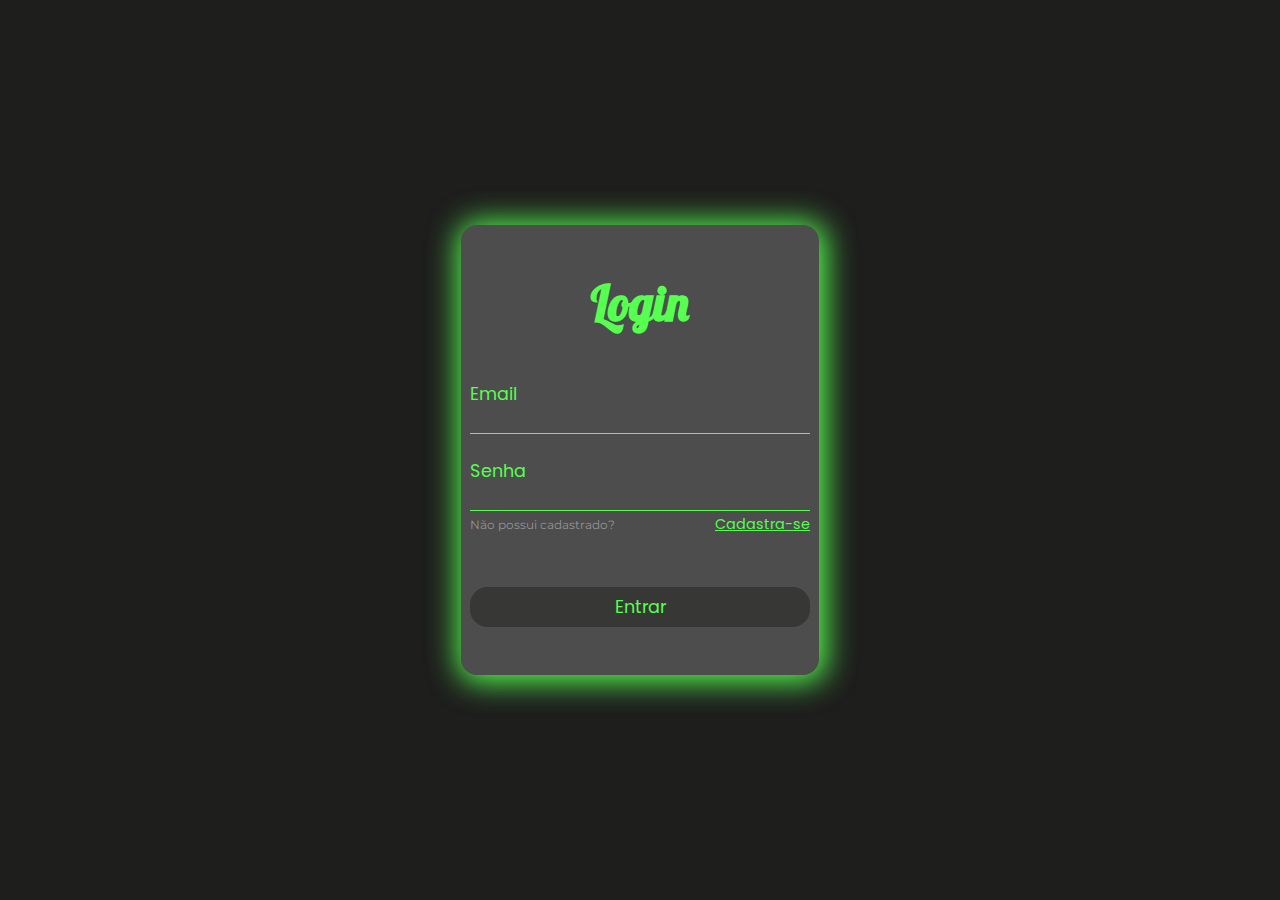
<file: index.html>
<!DOCTYPE html>
<html lang="pt-br">
<head>
    <meta charset="UTF-8">
    <meta http-equiv="X-UA-Compatible" content="IE=edge">
    <meta name="viewport" content="width=device-width, initial-scale=1.0">
    <link rel="stylesheet" href="css/style.css">
    <title>TodoList</title>
</head>
<body>
   <main class="container">
       <section class="containerLogin">
        <div>
            <h1 class="title">Login</h1>
        </div>
        <form id="form" class="formularioLogin" action="">
            <div class="itemForm">
                <label id="Lemail" name="Email" for="Email">Email</label>
                <input id="Email" type="email" required >
            </div>
            <div class="itemForm">
                <label id="Lsenha" name="Senha" for="Senha">Senha</label>
                <input id="Senha" type="password" required minlength="5" maxlength="12" >
            </div>
            <div class="cadastra">
                <small>Não possui cadastrado?</small>
                <a href="Pages/cadastrar.html">Cadastra-se</a>
            </div>
            <button class="button" type="submit" testando();>Entrar</button>
        </form>
    </section>
   </main> 
   <script src="/scripts/index.js"></script>
</body>
</html>
</file>
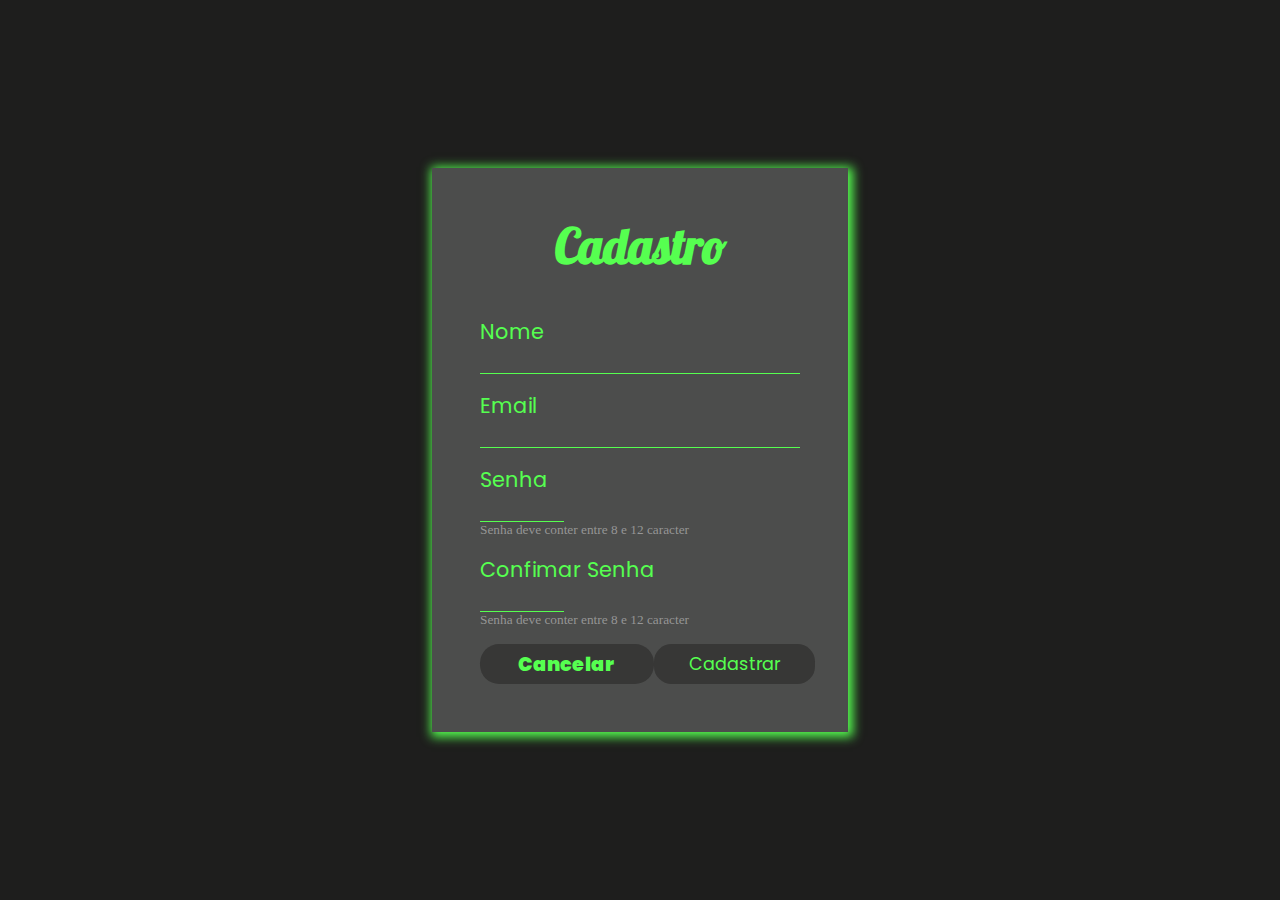
<file: Pages/cadastrar.html>
<!DOCTYPE html>
<html lang="pt-br">
<head>
    <meta charset="UTF-8">
    <meta http-equiv="X-UA-Compatible" content="IE=edge">
    <meta name="viewport" content="width=device-width, initial-scale=1.0">
    <link rel="stylesheet" href="../css/Cadstyle.css">
    <title>TodoList</title>
</head>
<body>
    <main class="container" hidden>
        
            <section class="containerLogin" >
             <div>
                 <h1 class="title">Cadastro</h1>
             </div>
             <form id="formC" class="formularioLogin" action="">
                <div class="itemForm">
                    <label name="Nome" for="Nome">Nome</label>
                    <input id="Nome" type="text" required>
                </div>
                 <div class="itemForm">
                     <label name="Email" for="Email">Email</label>
                     <input id="Email" type="email" required>
                 </div>
                 <div class="itemForm">
                     <label name="Senha" for="Senha">Senha</label>
                     <input id="Senha" class="pass" type="password" required minlength="8" maxlength="12">
                     <small>Senha deve conter entre 8 e 12 caracter</small>
                 </div>
                 <div class="itemForm">
                    <label name="CSenha" for="CSenha">Confimar Senha</label>
                    <input id="CSenha" class="pass" type="password"  required minlength="8" maxlength="12">
                    <small>Senha deve conter entre 8 e 12 caracter</small>
                </div>
                <div class="btnFl">
                    <a href="../index.html">Cancelar</a>
                    <button class="btn" type="submit">Cadastrar</button>
                </div>
             </form>
         </section>
        
        </main> 
        
    <script src="../scripts/Cad.js"></script>
</body>
</html>
</file>
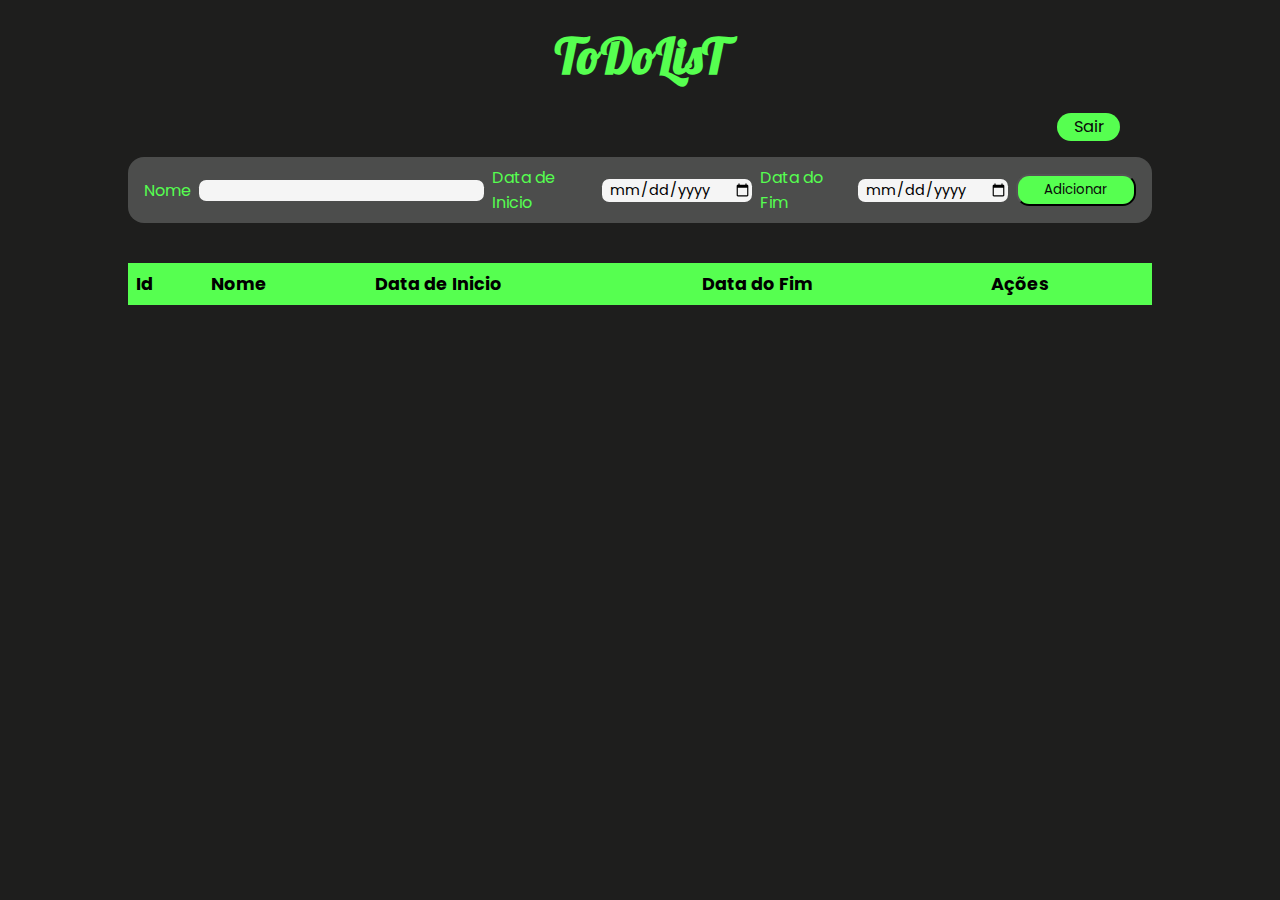
<file: Pages/logado.html>
<!DOCTYPE html>
<html lang="en">
<head>
    <meta charset="UTF-8">
    <meta http-equiv="X-UA-Compatible" content="IE=edge">
    <meta name="viewport" content="width=device-width, initial-scale=1.0">
    <link rel="stylesheet" href="../css/logado.css">
    <title>TodoList</title>
</head>
<body>
    <header>
        <h1 class="title">ToDoLisT</h1>
        <div class="headr">
            <small class="usu" id="nomeUser"></small>
            <a href="#" onclick="Sair()">Sair</a>
        </div>
        <div class="menu">
            <form id="Formulario">
              <div class="menu-iten">
                <label for="nome">Nome</label>
                <input id="nome" type="text" name="nome" required maxlength="60">
              </div>
              <div class="menu-iten">
                <label for="dataIni">Data de Inicio</label>
                <input id="datai" type="date" name="dataIni" required>
              </div>
              <div class="menu-iten">
                <label for="dataIni">Data do Fim</label>
                <input id="dataf" type="date" name="dataIni" required>
              </div>
              <button class="btn" type="submit">Adicionar</button>
            </form>
          </div>

    </header>
    <section class="secaotbl">
        <table id="tabela" >
          <thead>
            <tr>
              <th>Id</th>
              <th>Nome</th>
              <th>Data de Inicio</th>
              <th>Data do Fim</th>
              <th>Ações</th>
            </tr>
          </thead>
          <tbody id="t-body">
           
          </tbody>
        </table>
        
      </section>
    <script src="../scripts/loga.js"></script>
</body>
</html>
</file>
<file: css/style.css>
@import url('https://fonts.googleapis.com/css2?family=Lobster&family=Montserrat:wght@400;500;700&family=Poppins:wght@700&family=Roboto:wght@500;700&display=swap');
*{
    margin: 0;
    padding: 0;
    box-sizing: border-box;
}
.container{
    background-color: rgb(30, 30, 29);
    width: 100%;
    height: 100vh;
    display: flex;
    flex-direction: column;
    align-items: center;
    justify-content: center;
}
.title{
    font-family: 'Lobster', cursive;
    font-size: 3em;
    color: rgb(86, 255, 80);;
    margin-bottom: 0.5em;
}
.containerLogin{
    width: 28vw;
    display: flex;
    flex-direction: column;
    align-items: center;
    gap: 1em;
    background-color: rgb(76, 77, 76);
    padding: 3em;
    box-shadow: 2px 2px 30px 5px rgb(86, 255, 80);
    transition: 2s;
    border-radius: 1em;
}
.containerLogin:hover{
    transition-timing-function: ease-in 2s;
    box-shadow: 2px 2px 35px 6px rgb(41, 41, 41);
}
.formularioLogin{
    display: flex;
    flex-direction: column;
    justify-content: center;
    gap: 1em;
}

.itemForm{
    display: flex;
    flex-direction: column;
    margin-top: 0.5em;
}
.itemForm input{
    font-family: 'Poppins', sans-serif;
    border: none;
    outline: none;
    border-bottom: 1px solid rgb(86, 255, 80);
    background-color: rgba(45, 45, 45, 0);
    font-size: 1.1em;
}
.itemForm label{
    font-family: 'Poppins', sans-serif;
    color: #56ff50;
    font-size: 1.1em;
}
.cadastra{
    color: rgba(184, 184, 184, 0.687);
    font-family: 'Montserrat', sans-serif;
    font-size: .9em;
    display: flex;
    align-items: center;
    justify-content: space-between;
    margin-top: -.9em;
    text-align: right;
}
.cadastra a{
    font-family: 'Poppins', sans-serif;
    color: rgb(86, 255, 80);
}
.button{
    font-family: 'Poppins', sans-serif;
    margin-top: 2em;
    color: rgb(86, 255, 80);
    background-color: rgb(55, 55, 54);
    border-radius: 1em;
    border: none;
    padding: 0.4em;
    font-size: 1.1em;
}
.button:hover{
    color: rgb(30, 30, 29);
    background-color: rgb(86, 255, 80);
}
</file>
<file: css/Cadstyle.css>
@import url('https://fonts.googleapis.com/css2?family=Lobster&family=Montserrat:wght@400;500;700&family=Poppins:wght@700&family=Roboto:wght@500;700&display=swap');


*{
    margin: 0;
    padding: 0;
    box-sizing: border-box;
}

.container{
    background-color: rgb(30, 30, 29);
    width: 100%;
    height: 100vh;
    display: flex;
    flex-direction: column;
    align-items: center;
    justify-content: center;
}
.title{
    font-family: 'Lobster', cursive;
    font-size: 3em;
    color: rgb(86, 255, 80);;
    margin-bottom: 0.5em;
}
.containerLogin{
    display: flex;
    flex-direction: column;
    align-items: center;
    gap: 1em;
    background-color: rgb(76, 77, 76);
    padding: 3em;
    box-shadow: 2px 2px 10px 3px rgb(86, 255, 80);  
}

.formularioLogin{
    width: 25vw;
    display: flex;
    flex-direction: column;
    justify-content: center;
    gap: 1em;
}

.itemForm{
    display: flex;
    flex-direction: column;
}
.itemForm input{
    font-family: 'Poppins', sans-serif;
    border: none;
    outline: none;
    border-bottom: 1px solid rgb(86, 255, 80);
    background-color: rgba(45, 45, 45, 0);
    font-size: 1.1em;
    
}
.pass{
    width: 4.8em;
}
.itemForm label{
    font-family: 'Poppins', sans-serif;
    color: rgb(86, 255, 80);
    font-size: 1.3em;
}

.btn{
    color: rgb(86, 255, 80);
    background-color: rgb(55, 55, 54);
    border-radius: 1em;
    border: none;
    padding: 0.4em 2em;
    font-size: 1.1em;
    font-family: 'Poppins', sans-serif;
}
.btnFl{
    display: flex;
    justify-content: space-between;
    align-items: center;
    flex-direction: row;

}
.btnFl a{
    font-family: 'Poppins', sans-serif;
    font-size: 1.2em;
    font-weight: 900;
    text-decoration: none;
    color:rgb(86, 255, 80); ;
    padding: 0.3em 2em;
    background-color: rgb(55, 55, 54);
    border-radius: 1em;
    border: none;
}
.btnFl a:hover{
    color: rgb(30, 30, 29);
    background-color: rgb(86, 255, 80); 
}
.btn:hover{
    color: rgb(30, 30, 29);
    background-color: rgb(86, 255, 80);
}
small{
    color: rgba(184, 184, 184, 0.687);
}

.active{
    color: whitesmoke;
    width: 100%;
	height: 100%;
	background-color: rgb(30, 30, 29);
	position: fixed;
	top: 0;
	display: flex;
	align-items:center;
    flex-direction: column;
	justify-content: center;
	opacity: 0;
}
.desoculta p, .te {
    font-weight: bold;
    margin-top: 1em;
    color: rgb(7, 7, 7);
    text-decoration: none;
    border-radius: 1em;
    padding: .5em;
    background-color: rgb(86, 255, 80);
}
</file>
<file: css/logado.css>
@import url('https://fonts.googleapis.com/css2?family=Lobster&family=Montserrat:wght@400;500;700&family=Poppins:wght@700&family=Roboto:wght@500;700&display=swap');
*{
    margin: 0;
    padding: 0;
    box-sizing: border-box;
  }
  body{
    background-color: rgb(30, 30, 29);
  }
  header{
    width: 100%;
    display: flex;
    flex-direction: column;
    justify-content: center;
    align-items: center;
    padding-top: 1em;
  }
  .title{
    font-family: 'Lobster', cursive;
    color: rgb(86, 255, 80);
    margin-top: .2em;
    font-size: 3em;
    text-align: center;
    /*text-shadow: 5px 2px 15px rgb(230,230,230)*/
  }
  .headr{
    font-family: 'Poppins', sans-serif;
    font-size: 1.7em;
    color: whitesmoke;
    margin-top: 1em;
    width: 75%;
    display: flex;
    flex-direction: row;
    align-items: center;
    justify-content: space-between;
  }
  .headr a {
    font-size: .6em;
    text-decoration: none;
    color: rgb(9, 9, 9);
    padding: 0.1em 1em;
    border-radius: 1em;
    background-color: rgb(86, 255, 80);
  }
  .menu{
    width: 80%;
    border-radius: 1em;
    background-color: rgb(76, 77, 76);
    margin-top: 1em;
  }
  /*responsivo*/
  
  #Formulario{
    padding: 0.5em 1rem;
    display: flex;
    flex-direction: row;
    align-items: center;
    justify-content: space-around;
    gap:.5em;
  }
  #Formulario label{
    font-family: 'Poppins', sans-serif;
    color: rgb(86, 255, 80);
    font-size: 1em;
  }
  #Formulario input{
    padding-left: .5em;
    font-family: 'Poppins', sans-serif;
    border-radius: .5em;
    font-size: .9em;
    background-color: whitesmoke;
    border: none;
    outline: none;
  }
  .menu-iten{
    display: flex;
    flex-direction: row;
    align-items: center;
    justify-content: center;
    gap:0.5em;
  }
  .btn{
    cursor: pointer;
    font-family: 'Poppins', sans-serif;
    padding: .3em 2em;
    border-radius: 1em;
    color: rgb(9, 9, 9);
    background-color: rgb(86, 255, 80);
  }
  .secaotbl{
    margin-top: 2em;
    display: flex;
    flex-direction: column;
    align-items: center;
    justify-content: center;
  }
  table{
    width: 80%;
    margin-bottom: 1rem;
    border-spacing: 0 0.5rem;
  }
  table th {
      font-family: 'Poppins', sans-serif;
      background-color:rgb(86, 255, 80);
      padding-bottom: 0.5rem;
      text-align: left;
      padding:0.5rem;
      color:white;
      color: black;
      font-size: 1.1em;
      font-weight: 800%;
      
  }
  table td{
      font-family: 'Poppins', sans-serif;
      background-color:whitesmoke;
      padding:0.2rem;
  }
  
  .tdButtons{
    display: flex;
    flex-direction: row;
    gap: 1em;
  }
  .card-link{
    border: 0.1em solid rgba(0, 0, 0, 0.527);
    border-radius: 0.4em;
    padding: 0.1em .3em;
    text-decoration: none;
    color: rgb(255, 254, 254);
  }
  #ExcluirTarefa{
    background-color: red;
  }
  #ExcluirTarefa:hover{
    background-color: rgb(255, 255, 255);
    color: red;
    transition: 1s;
  }
  #EditarTarefa{
    background-color: blue;
  }
  #EditarTarefa:hover{  
    background-color: rgb(255, 255, 255);
    color: blue;
    transition: 1s;
  }
</file>
